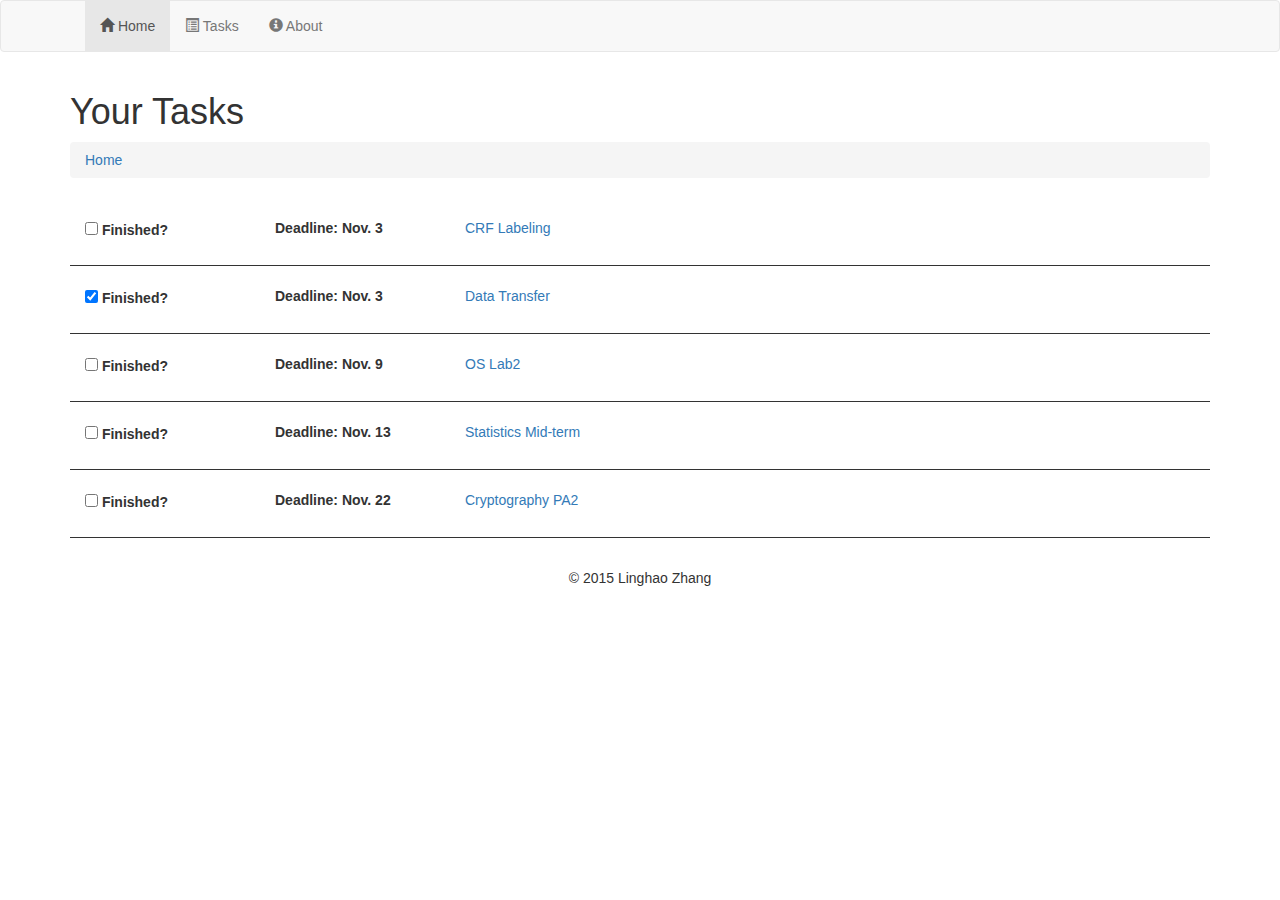
<file: responsive-web-design/week2-task/index.html>
<!DOCTYPE HTML>

<html>

<head>
    <title>Task List</title>
    <link href="css/bootstrap.css" rel="stylesheet">
    <link href="css/styles.css" rel="stylesheet">
    <!-- HTML5 shim and Respond.js for IE8 support of HTML5 elements and media queries -->
    <!-- WARNING: Respond.js doesn't work if you view the page via file:// -->
    <!--[if lt IE 9]>
    <script src="https://oss.maxcdn.com/html5shiv/3.7.2/html5shiv.min.js"></script>
    <script src="https://oss.maxcdn.com/respond/1.4.2/respond.min.js"></script>
    <![endif]-->
</head>

<body>

    <nav class="navbar navbar-default">
        <div class="container">
            <!-- start collapsed navbar -->
            <div class="navbar-header">
                <button type="button"
                        class="navbar-toggle collapsed"
                        data-toggle="collapse"
                        data-target="#main_navbar"
                        aria-expanded="false">
                        open!
                </button>
            </div>
            <!-- / collapsed navbar -->
            <!-- start un-collapsed navbar -->
            <div class="collapse navbar-collapse" id="main_navbar">
                <ul class="nav navbar-nav">
                    <li class="active"><a href="index.html">
                        <span class="glyphicon glyphicon-home" aria-hidden="true"></span>
                        Home</a>
                    </li>
                    <li><a href="tasks.html">
                        <span class="glyphicon glyphicon-list-alt" aria-hidden="true"></span>
                        Tasks</a>
                    </li>
                    <li><a href="about.html">
                        <span class="glyphicon glyphicon-info-sign" aria-hidden="true"></span>
                        About</a>
                    </li>
                </ul>
            </div>
            <!-- / un-collapsed navbar -->
        </div>
    </nav>

    <div class="container">
        <h1>Your Tasks</h1>

        <ol class="breadcrumb">
            <li><a href="index.html">Home</a></li>
        </ol>

        <div class="row row-list">
            <div class="col-xs-12 col-sm-2">
                <input id="finished2" type="checkbox">
                <label for="finished2">Finished?</label>
            </div>
            <div class="col-xs-12 col-sm-2">
                <label>Deadline: Nov. 3</label>
            </div>
            <div class="col-xs-12 col-sm-8">
                <a href="tasks.html#crf-labeling">CRF Labeling</a>
            </div>
        </div>

        <div class="row row-list">
            <div class="col-xs-12 col-sm-2">
                <input id="finished3" type="checkbox" checked>
                <label for="finished3">Finished?</label>
            </div>
            <div class="col-xs-12 col-sm-2">
                <label>Deadline: Nov. 3</label>
            </div>
            <div class="col-xs-12 col-sm-8">
                <a href="tasks.html#data-trans">Data Transfer</a>
            </div>
        </div>

        <div class="row row-list">
            <div class="col-xs-12 col-sm-2">
                <input id="finished4" type="checkbox">
                <label for="finished4">Finished?</label>
            </div>
            <div class="col-xs-12 col-sm-2">
                <label>Deadline: Nov. 9</label>
            </div>
            <div class="col-xs-12 col-sm-8">
                <a href="tasks.html#os-lab2">OS Lab2</a>
            </div>
        </div>

        <div class="row row-list">
            <div class="col-xs-12 col-sm-2">
                <input id="finished1" type="checkbox">
                <label for="finished1">Finished?</label>
            </div>
            <div class="col-xs-12 col-sm-2">
                <label>Deadline: Nov. 13</label>
            </div>
            <div class="col-xs-12 col-sm-8">
                <a href="tasks.html#stat-midterm">Statistics Mid-term</a>
            </div>
        </div>

        <div class="row row-list">
            <div class="col-xs-12 col-sm-2">
                <input id="finished5" type="checkbox">
                <label for="finished5">Finished?</label>
            </div>
            <div class="col-xs-12 col-sm-2">
                <label>Deadline: Nov. 22</label>
            </div>
            <div class="col-xs-12 col-sm-8">
                <a href="tasks.html#crypt-pa2">Cryptography PA2</a>
            </div>
        </div>

    </div>

    <footer>
        <div class="col-xs-12">
            <p style="padding:10px;"></p>
            <p align=center>© 2015 Linghao Zhang</p>
        </div>
    </footer>

    <script src="js/jquery.min.js"></script>
    <script src="js/bootstrap.min.js"></script>
</body>

</html>
</file>
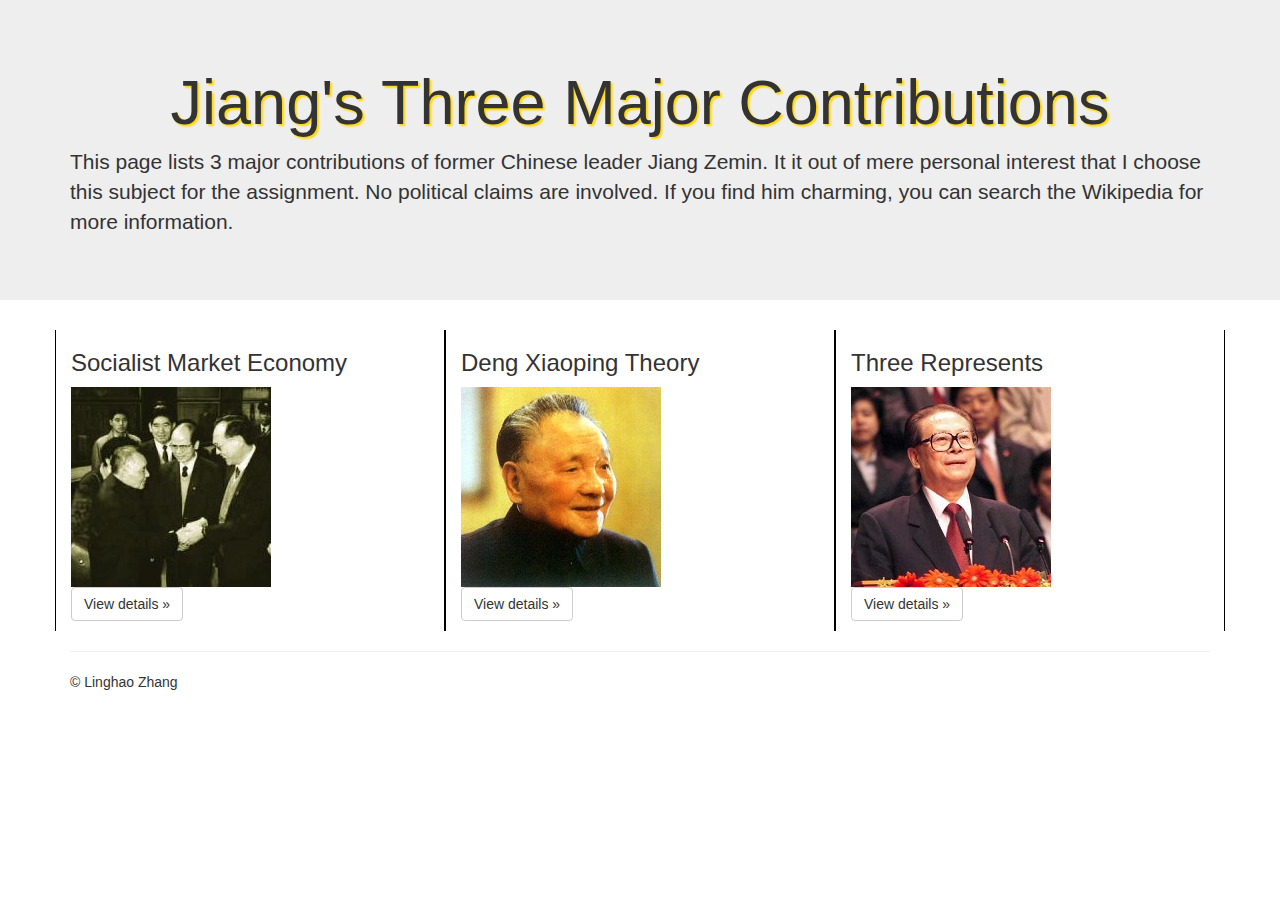
<file: website-coding/assignment-2/index.html>
<!DOCTYPE HTML>

<html>

<head>

    <title>Jiang's Three Major Contributions</title>
    <link rel="stylesheet" href="css/bootstrap.min.css" type="text/css">
    <link rel="stylesheet" href="css/style.css" type="text/css">
    <script language="javascript" src="js/jquery.min.js"></script>

</head>

<body>

    <div class="jumbotron">
        <div class="container">
            <h1 id="title">Jiang's Three Major Contributions</h1>
            <p>This page lists 3 major contributions of former Chinese leader Jiang Zemin. It it out of mere personal interest that I choose this subject for the assignment. No political claims are involved. If you find him charming, you can search the Wikipedia for more information.</p>
        </div>
    </div>

    <div class="container">
    <div class="row">
        <div class="col-md-4">
            <h3>Socialist Market Economy</h3>
            <img src="img/img1.jpg">
            <p><a id="btn1" class="btn btn-default">View details &raquo;</a></p>
            <p id="text1" class="hide">In 1993, Jiang coined the new term "socialist market economy" to move China's centrally-planned socialist economy into essentially a government-regulated capitalist market economy. It was a huge step to take in the realization of Deng's "Socialism with Chinese characteristics".</p>
        </div>

        <div class="col-md-4">
            <h3>Deng Xiaoping Theory</h3>
            <img src="img/img2.jpg">
            <p><a id="btn2" class="btn btn-default">View details &raquo;</a></p>
            <p id="text2" class="hide">Due to Jiang's adamant advocacy, Deng Xiaoping Theory was entrenched into the Communist Party of China's Constitution as a guiding ideology in 1997, and was also subsequently written into the Constitution of the People's Republic of China:</p>
        </div>

        <div class="col-md-4">
            <h3>Three Represents</h3>
            <img src="img/img3.jpg">
            <p><a id="btn3" class="btn btn-default">View details &raquo;</a></p>
            <p id="text3" class="hide">Before his retirement, Jiang had his theory of Three Represents written into the Party's constitution, alongside Marxism�CLeninism, Mao Zedong Thought, and Deng Xiaoping Theory at the 16th CPC Congress in 2002.</p>
        </div>
    </div>

    <hr>

    <footer>
        <p>&copy; Linghao Zhang</p>
    </footer>

    </div>

    <script language="javascript" src="js/script.js"></script>

</body>

</html>
</file>
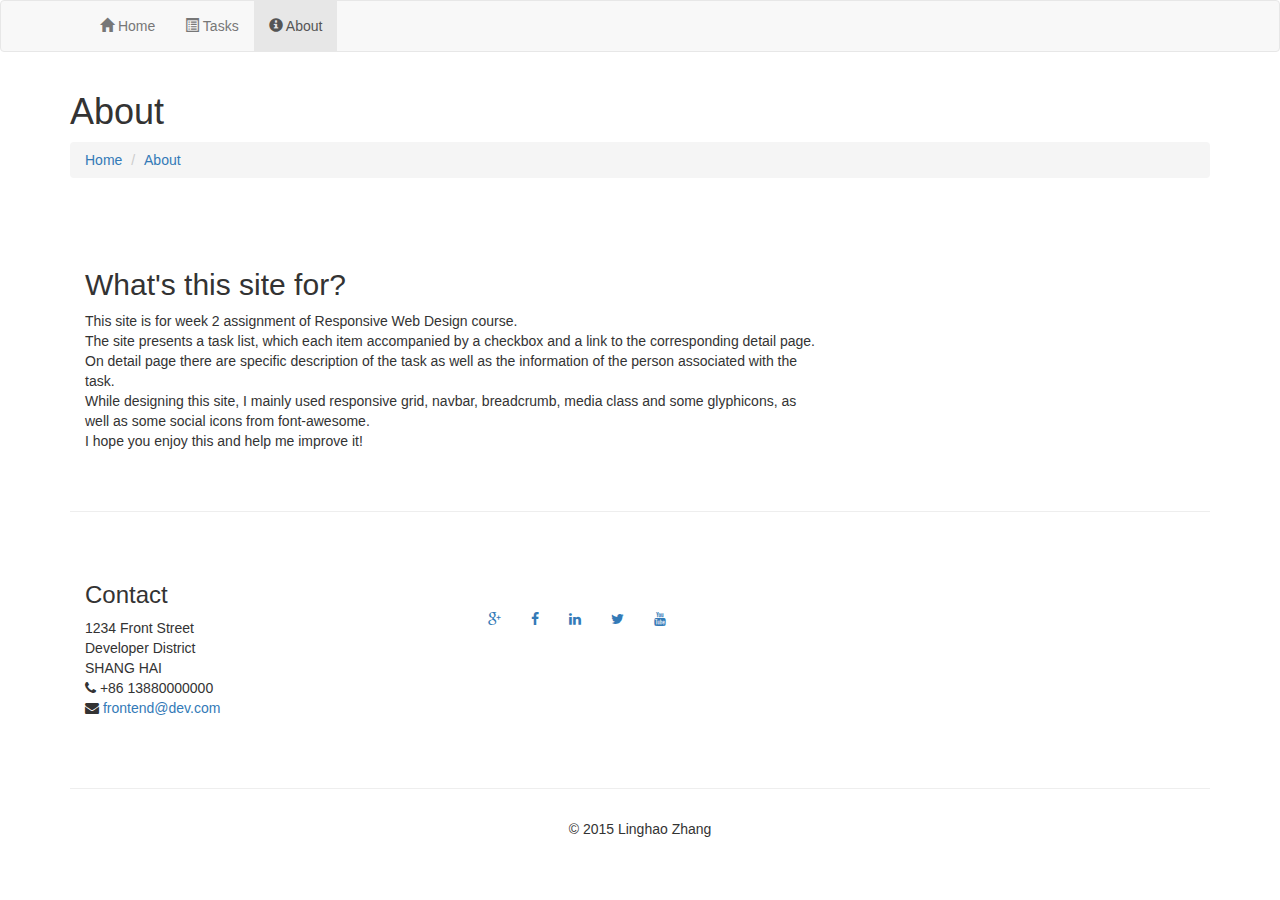
<file: responsive-web-design/week2-task/about.html>
<!DOCTYPE HTML>

<html>

<head>
    <title>Task List</title>
    <link href="css/bootstrap.css" rel="stylesheet">
    <link href="css/styles.css" rel="stylesheet">
    <link href="css/font-awesome.css" rel="stylesheet">
    <!-- HTML5 shim and Respond.js for IE8 support of HTML5 elements and media queries -->
    <!-- WARNING: Respond.js doesn't work if you view the page via file:// -->
    <!--[if lt IE 9]>
    <script src="https://oss.maxcdn.com/html5shiv/3.7.2/html5shiv.min.js"></script>
    <script src="https://oss.maxcdn.com/respond/1.4.2/respond.min.js"></script>
    <![endif]-->
</head>

<body>

    <nav class="navbar navbar-default">
        <div class="container">
            <!-- start collapsed navbar -->
            <div class="navbar-header">
                <button type="button"
                        class="navbar-toggle collapsed"
                        data-toggle="collapse"
                        data-target="#main_navbar"
                        aria-expanded="false">
                    open!
                </button>
            </div>
            <!-- / collapsed navbar -->
            <!-- start un-collapsed navbar -->
            <div class="collapse navbar-collapse" id="main_navbar">
                <ul class="nav navbar-nav">
                    <li><a href="index.html">
                        <span class="glyphicon glyphicon-home" aria-hidden="true"></span>
                        Home</a>
                    </li>
                    <li><a href="tasks.html">
                        <span class="glyphicon glyphicon-list-alt" aria-hidden="true"></span>
                        Tasks</a>
                    </li>
                    <li class="active"><a href="about.html">
                        <span class="glyphicon glyphicon-info-sign" aria-hidden="true"></span>
                        About</a>
                    </li>
                </ul>
            </div>
            <!-- / un-collapsed navbar -->
        </div>
    </nav>

    <div class="container">
        <h1>About</h1>

        <ol class="breadcrumb">
            <li><a href="index.html">Home</a></li>
            <li><a href="about.html">About</a></li>
        </ol>

    </div>

    <div class="container">

        <div class="row row-content">
            <div class="col-xs-12 col-sm-8">
                <h2>What's this site for?</h2>
                <p>
                This site is for week 2 assignment of Responsive Web Design course. <br>
                The site presents a task list, which each item accompanied by a checkbox and a link to the corresponding detail page. On detail page there are specific description of the task as well as the information of the person associated with the task. <br>
                While designing this site, I mainly used responsive grid, navbar, breadcrumb, media class and some glyphicons, as well as some social icons from font-awesome. <br>
                I hope you enjoy this and help me improve it!
                </p>
            </div>
        </div>

        <div class="row row-content">
            <div class="col-xs-12 col-sm-4">
                <h3>Contact</h3>
                <address>
                    1234 Front Street<br>
                    Developer District<br>
                    SHANG HAI<br>
                    <i class="fa fa-phone"></i> +86 13880000000<br>
                    <i class="fa fa-envelope"></i><a href="mailto:frontend@dev.com"> frontend@dev.com</a>
                </address>
            </div>

            <div class="col-xs-12 col-sm-4">
                <div class="nav navbar-nav" style="padding: 40px 10px;">
                    <a class="btn btn-social-icon btn-google-plus" href="http://google.com/+"><i class="fa fa-google-plus"></i></a>
                    <a class="btn btn-social-icon btn-facebook" href="http://www.facebook.com/profile.php?id="><i class="fa fa-facebook"></i></a>
                    <a class="btn btn-social-icon btn-linkedin" href="http://www.linkedin.com/in/"><i class="fa fa-linkedin"></i></a>
                    <a class="btn btn-social-icon btn-twitter" href="http://twitter.com/"><i class="fa fa-twitter"></i></a>
                    <a class="btn btn-social-icon btn-youtube" href="http://youtube.com/"><i class="fa fa-youtube"></i></a>
                </div>
            </div>
        </div>

    </div>

    <footer>
        <div class="col-xs-12">
            <p style="padding:10px;"></p>
            <p align=center>© 2015 Linghao Zhang</p>
        </div>
    </footer>

    <script src="js/jquery.min.js"></script>
    <script src="js/bootstrap.min.js"></script>
</body>

</html>
</file>
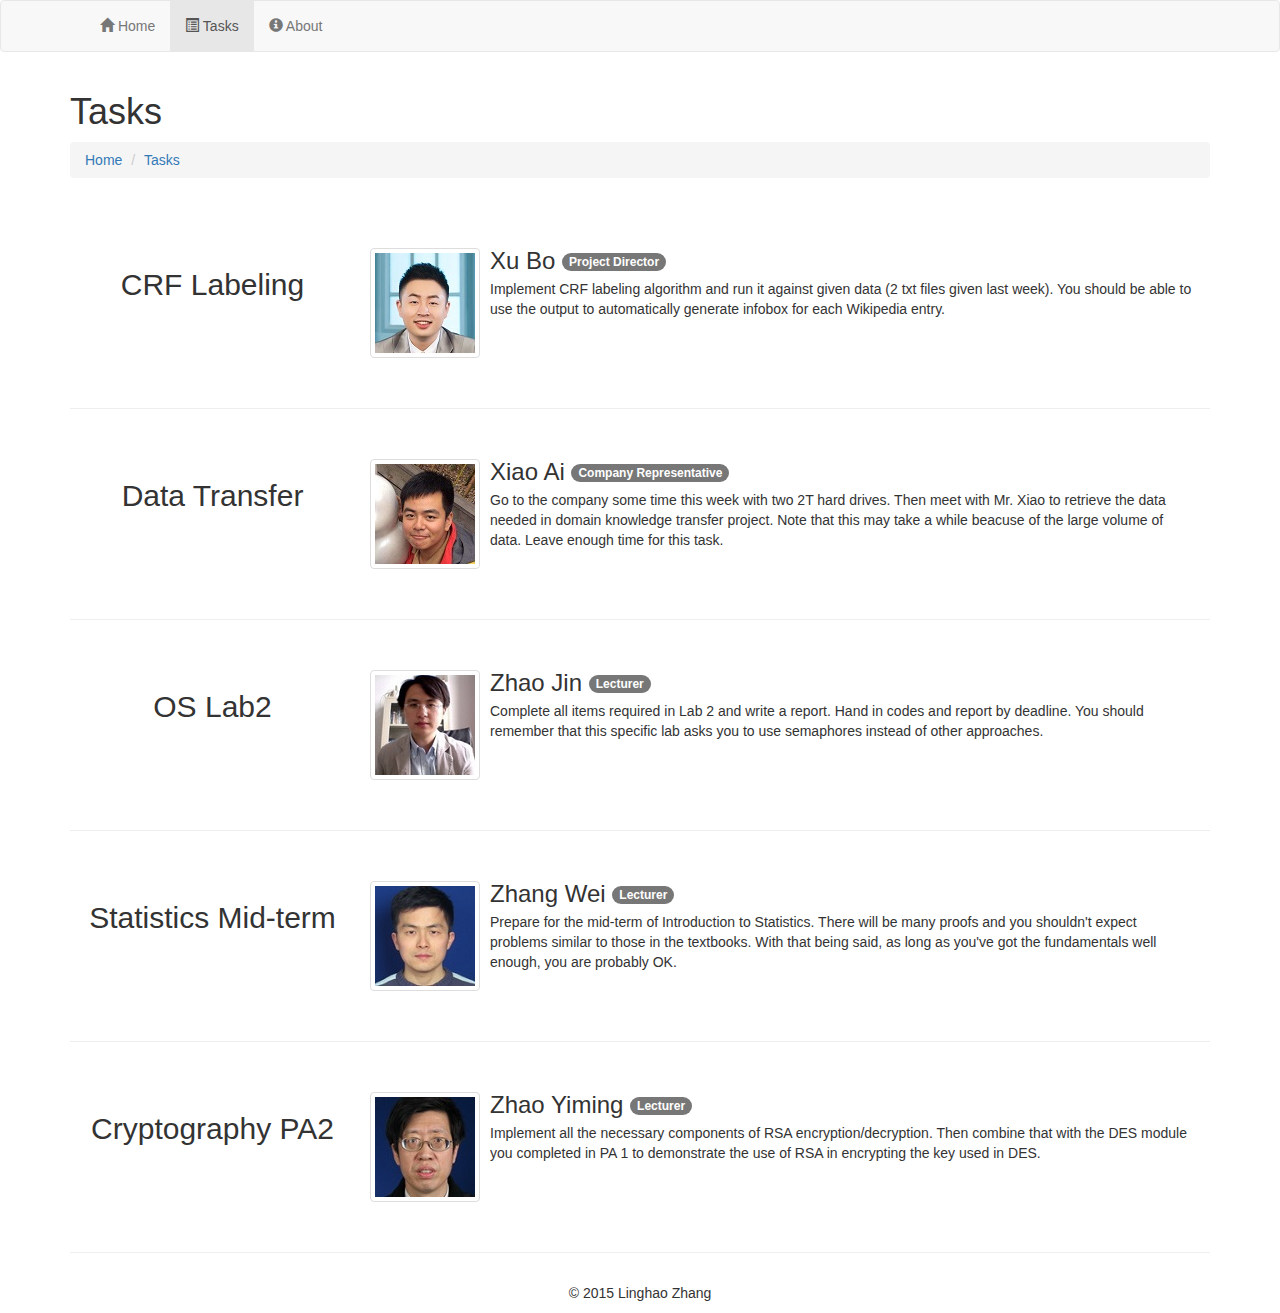
<file: responsive-web-design/week2-task/tasks.html>
<!DOCTYPE HTML>

<html>

<head>
    <title>Task List</title>
    <link href="css/bootstrap.css" rel="stylesheet">
    <link href="css/styles.css" rel="stylesheet">
    <!-- HTML5 shim and Respond.js for IE8 support of HTML5 elements and media queries -->
    <!-- WARNING: Respond.js doesn't work if you view the page via file:// -->
    <!--[if lt IE 9]>
    <script src="https://oss.maxcdn.com/html5shiv/3.7.2/html5shiv.min.js"></script>
    <script src="https://oss.maxcdn.com/respond/1.4.2/respond.min.js"></script>
    <![endif]-->
</head>

<body>

    <nav class="navbar navbar-default">
        <div class="container">
            <!-- start collapsed navbar -->
            <div class="navbar-header">
                <button type="button"
                        class="navbar-toggle collapsed"
                        data-toggle="collapse"
                        data-target="#main_navbar"
                        aria-expanded="false">
                    open!
                </button>
            </div>
            <!-- / collapsed navbar -->
            <!-- start un-collapsed navbar -->
            <div class="collapse navbar-collapse" id="main_navbar">
                <ul class="nav navbar-nav">
                    <li><a href="index.html">
                        <span class="glyphicon glyphicon-home" aria-hidden="true"></span>
                        Home</a>
                    </li>
                    <li class="active"><a href="tasks.html">
                        <span class="glyphicon glyphicon-list-alt" aria-hidden="true"></span>
                        Tasks</a>
                    </li>
                    <li><a href="about.html">
                        <span class="glyphicon glyphicon-info-sign" aria-hidden="true"></span>
                        About</a>
                    </li>
                </ul>
            </div>
            <!-- / un-collapsed navbar -->
        </div>
    </nav>

    <div class="container">
        <h1>Tasks</h1>

        <ol class="breadcrumb">
            <li><a href="index.html">Home</a></li>
            <li><a href="tasks.html">Tasks</a></li>
        </ol>

        <div class="row row-content" id="crf-labeling">
            <div class="col-xs-12 col-sm-3">
                <h2 align="center">CRF Labeling</h2>
            </div>

            <div class="col-xs-12 col-sm-9">
                <div class="media">
                    <div class="media-left media-middle">
                        <a href="#">
                            <img class="media-object img-thumbnail"
                                 src="img/xubo.jpg" alt="Xu Bo">
                        </a>
                    </div>
                    <div class="media-body">
                        <h3 class="media-heading">Xu Bo <span class="badge">Project Director</span></h3>
                        <p>Implement CRF labeling algorithm and run it against given data (2 txt files given last week). You should be able to use the output to automatically generate infobox for each Wikipedia entry.</p>
                    </div>
                </div>
            </div>

        </div>

        <div class="row row-content" id="data-trans">
            <div class="col-xs-12 col-sm-3">
                <h2 align="center">Data Transfer</h2>
            </div>

            <div class="col-xs-12 col-sm-9">
                <div class="media">
                    <div class="media-left media-middle">
                        <a href="#">
                            <img class="media-object img-thumbnail"
                                 src="img/xiaoai.jpg" alt="Xiao Ai">
                        </a>
                    </div>
                    <div class="media-body">
                        <h3 class="media-heading">Xiao Ai <span class="badge">Company Representative</span></h3>
                        <p>Go to the company some time this week with two 2T hard drives. Then meet with Mr. Xiao to retrieve the data needed in domain knowledge transfer project. Note that this may take a while beacuse of the large volume of data. Leave enough time for this task.</p>
                    </div>
                </div>
            </div>

        </div>

        <div class="row row-content" id="os-lab2">
            <div class="col-xs-12 col-sm-3">
                <h2 align="center">OS Lab2</h2>
            </div>

            <div class="col-xs-12 col-sm-9">
                <div class="media">
                    <div class="media-left media-middle">
                        <a href="#">
                            <img class="media-object img-thumbnail"
                                 src="img/zhaojin.jpg" alt="Zhao Jin">
                        </a>
                    </div>
                    <div class="media-body">
                        <h3 class="media-heading">Zhao Jin <span class="badge">Lecturer</span></h3>
                        <p>Complete all items required in Lab 2 and write a report. Hand in codes and report by deadline. You should remember that this specific lab asks you to use semaphores instead of other approaches.</p>
                    </div>
                </div>
            </div>

        </div>

        <div class="row row-content" id="stat-midterm">
            <div class="col-xs-12 col-sm-3">
                <h2 align="center">Statistics Mid-term</h2>
            </div>

            <div class="col-xs-12 col-sm-9">
                <div class="media">
                    <div class="media-left media-middle">
                        <a href="#">
                            <img class="media-object img-thumbnail"
                                 src="img/zhangwei.jpg" alt="Zhang Wei">
                        </a>
                    </div>
                    <div class="media-body">
                        <h3 class="media-heading">Zhang Wei <span class="badge">Lecturer</span></h3>
                        <p>Prepare for the mid-term of Introduction to Statistics. There will be many proofs and you shouldn't expect problems similar to those in the textbooks. With that being said, as long as you've got the fundamentals well enough, you are probably OK.</p>
                    </div>
                </div>
            </div>

        </div>

        <div class="row row-content" id="crypt-pa2">
            <div class="col-xs-12 col-sm-3">
                <h2 align="center">Cryptography PA2</h2>
            </div>

            <div class="col-xs-12 col-sm-9">
                <div class="media">
                    <div class="media-left media-middle">
                        <a href="#">
                            <img class="media-object img-thumbnail"
                                 src="img/zhaoyiming.jpg" alt="Zhao Yiming">
                        </a>
                    </div>
                    <div class="media-body">
                        <h3 class="media-heading">Zhao Yiming <span class="badge">Lecturer</span></h3>
                        <p>Implement all the necessary components of RSA encryption/decryption. Then combine that with the DES module you completed in PA 1 to demonstrate the use of RSA in encrypting the key used in DES.</p>
                    </div>
                </div>
            </div>

        </div>

    </div>

    <footer>
        <div class="col-xs-12">
            <p style="padding:10px;"></p>
            <p align=center>© 2015 Linghao Zhang</p>
        </div>
    </footer>

    <script src="js/jquery.min.js"></script>
    <script src="js/bootstrap.min.js"></script>
</body>

</html>
</file>
<file: responsive-web-design/week2-task/css/styles.css>
.row-content {
	margin: 0px auto;
	padding: 50px 0px;
	border-bottom: 1px ridge;
	min-height: 200px;
}

.row-list {
	margin: 0px auto;
	padding: 20px 0px;
	border-bottom: 1px solid;
	min-height: 50px;
}
</file>
<file: website-coding/assignment-2/css/style.css>
#title {
    text-align: center;
    text-shadow: 2px 2px 2px gold;
}

.container {
    margin-left: auto;
    margin-right: auto;
}

.col-md-4 {
    border-left: 1px solid black;
    border-right: 1px solid black;
}

.show {
    display: block;
}

.hide {
    display: none;
}
</file>
